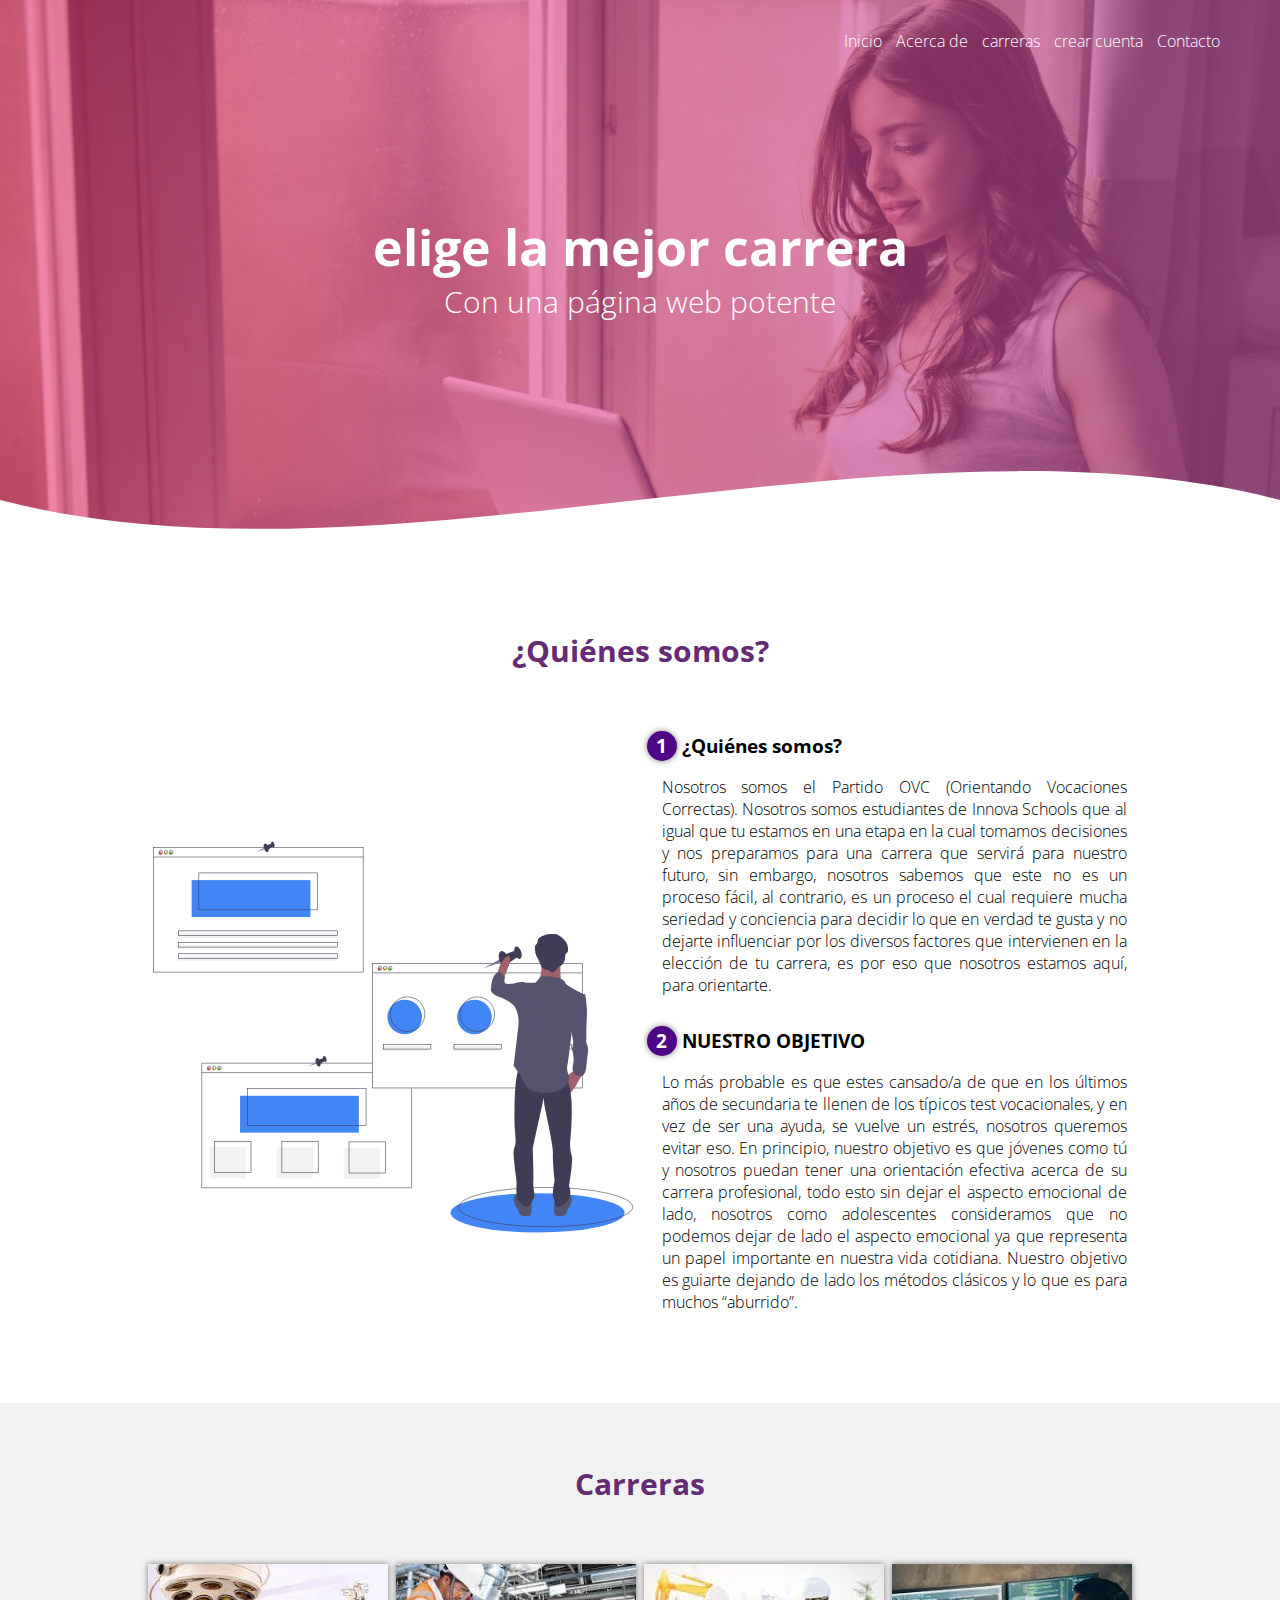
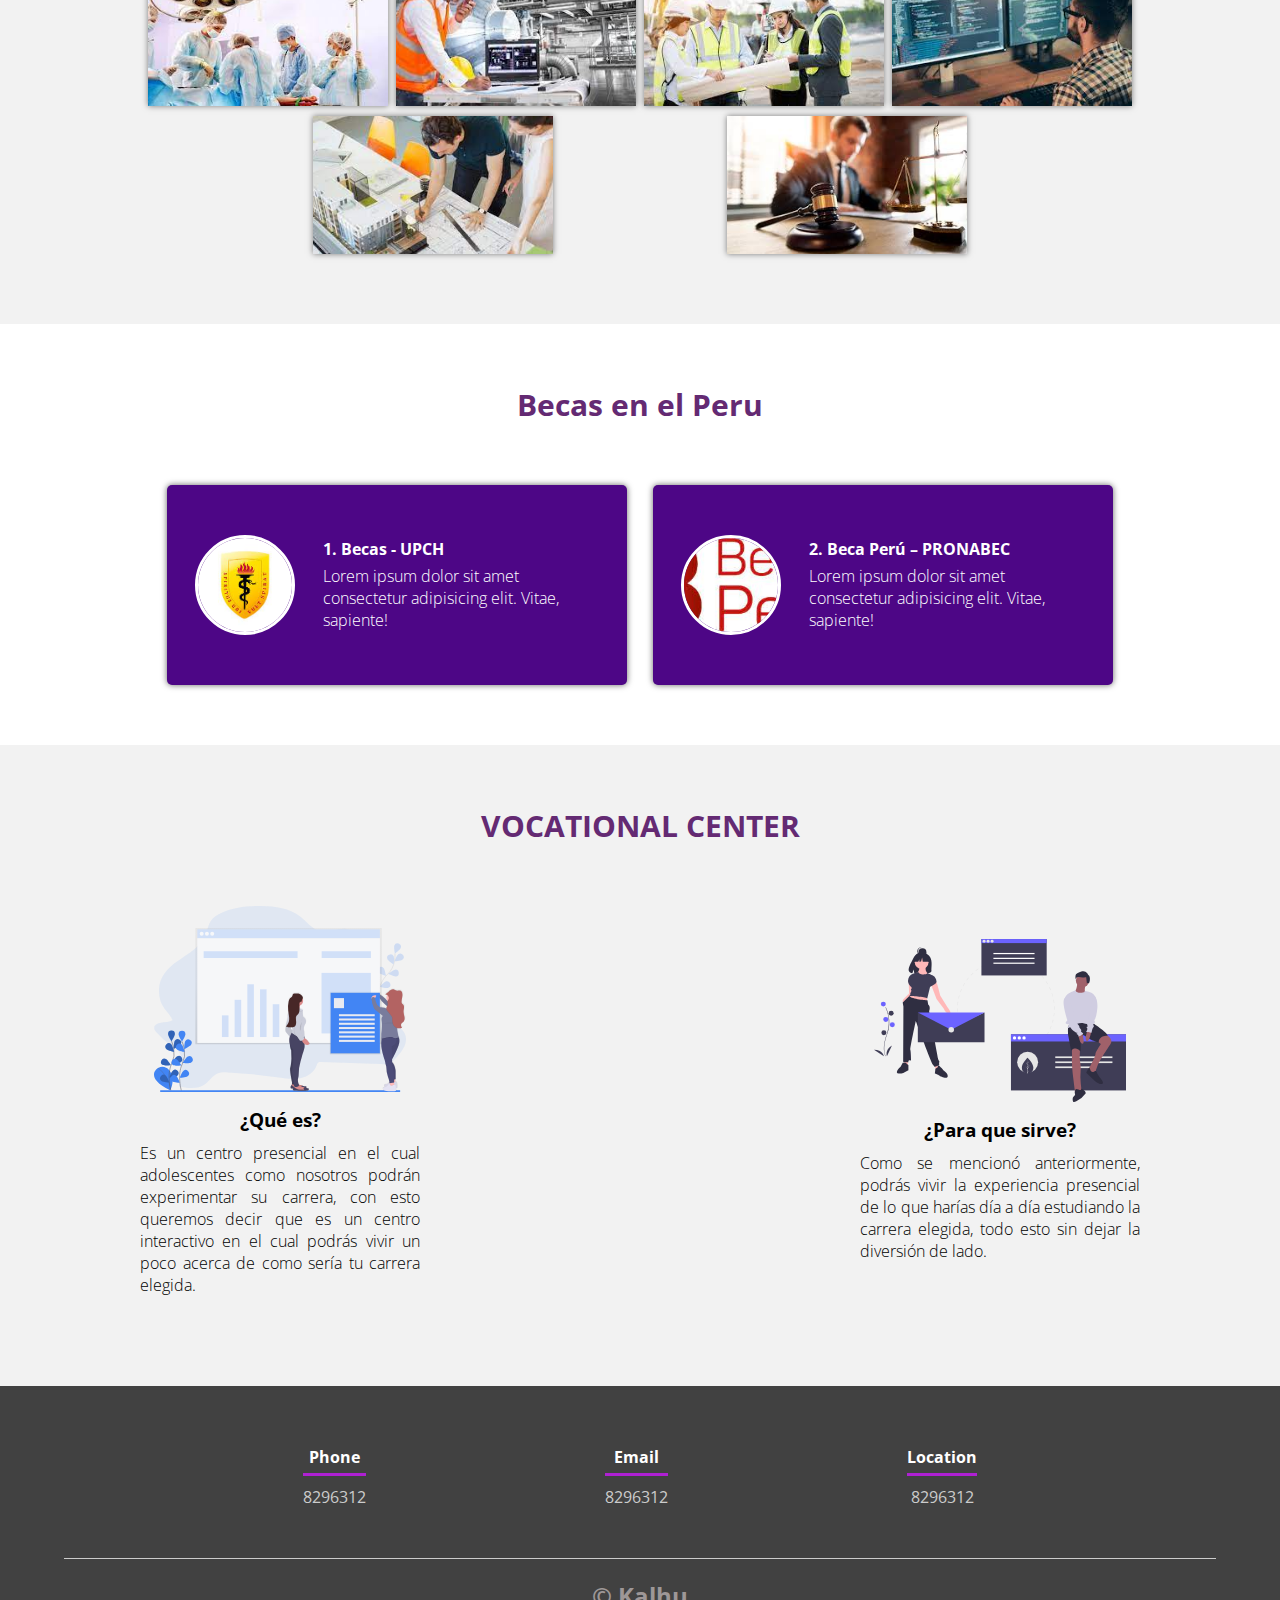
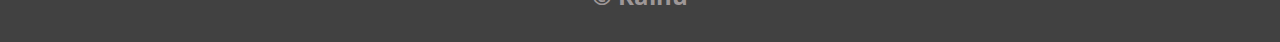
<file: index.html>
<!DOCTYPE html>
<html lang="es">

<head>
    <meta charset="UTF-8">
    <meta name="viewport" content="width=device-width, initial-scale=1.0">
    <meta http-equiv="X-UA-Compatible" content="ie=edge">
    <title>go teenagers</title>
    <link rel="shortcut icon" href="img/alexcgdesign.png" type="image/x-icon">
    <link rel="stylesheet" href="css/estilos.css">
    <link href="https://fonts.googleapis.com/css?family=Open+Sans:300,400,700,800&display=swap" rel="stylesheet"> 
</head>

<body>
    <header>
        <nav>
            <a href="index.html">Inicio</a>
            <a href="acerca de index.html">Acerca de</a>
            <a href="#">carreras</a>
            <a href="crear cuenta index.html">crear cuenta</a>
            <a href="#">Contacto</a>
        </nav>
        <section class="textos-header">
            <h1>elige la mejor carrera</h1>
            <h2>Con una página web potente</h2>
        </section>
        <div class="wave" style="height: 150px; overflow: hidden;"><svg viewBox="0 0 500 150" preserveAspectRatio="none"
                style="height: 100%; width: 100%;">
                <path d="M0.00,49.98 C150.00,150.00 349.20,-50.00 500.00,49.98 L500.00,150.00 L0.00,150.00 Z"
                    style="stroke: none; fill: #fff;"></path>
            </svg></div>
    </header>
    <main>
        <section class="contenedor sobre-nosotros">
            <h2 class="titulo">¿Quiénes somos? </h2>
            <div class="contenedor-sobre-nosotros">
                <img src="img/ilustracion2.svg" alt="" class="imagen-about-us">
                <div class="contenido-textos">
                    <h3><span>1</span>¿Quiénes somos? </h3>
                    <p>Nosotros somos el Partido OVC (Orientando Vocaciones Correctas). 
                        Nosotros somos estudiantes de Innova Schools que al igual que tu estamos en una etapa en la cual tomamos decisiones y nos preparamos para una carrera que servirá para nuestro futuro, 
                        sin embargo, nosotros sabemos que este no es un proceso fácil, al contrario, es un proceso el cual requiere mucha seriedad y conciencia para decidir lo que en verdad te gusta y no dejarte influenciar por los diversos factores que intervienen en la elección de tu carrera,
                         es por eso que nosotros estamos aquí, para orientarte. </p>
                    <h3><span>2</span>NUESTRO OBJETIVO</h3>
                    <p>Lo más probable es que estes cansado/a de que en los últimos años de secundaria te llenen de los típicos test vocacionales, y en vez de ser una ayuda, se vuelve un estrés, nosotros queremos evitar eso. En principio, nuestro objetivo es que jóvenes como tú y nosotros puedan tener una orientación efectiva acerca de su carrera profesional, todo esto sin dejar el aspecto emocional de lado, nosotros como adolescentes consideramos que no podemos dejar de lado el aspecto emocional ya que representa un papel importante en nuestra vida cotidiana. Nuestro objetivo es guiarte dejando de lado los métodos clásicos y lo que es para muchos “aburrido”.</p>
                    
                </div>
            </div>
        </section>
        <section class="portafolio">
            <div class="contenedor">
                <h2 class="titulo">Carreras</h2>
                <div class="galeria-port">
                    <div class="imagen-port">
                        <img src="img/medicina.jpg" alt="">
                        <div class="hover-galeria">
                            <img src="img/icono1.png"alt="">
                            <p>Medicina</p>
                        </div>
                        
                    </div>
                    <div class="imagen-port">
                        <img src="img/ing industrial.jpg" alt="">
                        <div class="hover-galeria">
                            <img src="img/icono1.png" alt="">
                            <p>Ingenieria industrial</p>
                        </div>
                    </div>
                    <div class="imagen-port">
                        <img src="img/ing civil.jpg" alt="">
                        <div class="hover-galeria">
                            <img src="img/icono1.png" alt="">
                            <p>Ingenieria civil</p>
                        </div>
                    </div>
                    <div class="imagen-port">
                        <img src="img/ing de sistemas.jpg" alt="">
                        <div class="hover-galeria">
                            <img src="img/icono1.png" alt="">
                            <p>Ingenieria de sistemas</p>
                        </div>
                    </div>
                    <div class="imagen-port">
                        <img src="img/arquitectura.jpg" alt="">
                        <div class="hover-galeria">
                            <img src="img/icono1.png" alt="">
                            <p>Arquitectura</p>
                        </div>
                    </div>
                    <div class="imagen-port">
                        <img src="img/derecho.jpg" alt="">
                        <div class="hover-galeria">
                            <img src="img/icono1.png" alt="">
                            <p>Derecho</p>
                        </div>
                    </div>
                    
                    </div>
                    
                    </div>
                </div>
            </div>
        </section>
        <section class="clientes contenedor">
            <h2 class="titulo">Becas en el Peru</h2>
            <div class="cards">
                <div class="card">
                    <img src="img/BECA 1.jpg" alt="">
                    <div class="contenido-texto-card">
                        <h4>1.	Becas - UPCH</h4>
                        <p>Lorem ipsum dolor sit amet consectetur adipisicing elit. Vitae, sapiente!</p>
                    </div>
                </div>
                <div class="card">
                    <img src="img/BECA 2.jpg" alt="">
                    <div class="contenido-texto-card">
                        <h4>2.	Beca Perú – PRONABEC</h4>
                        <p>Lorem ipsum dolor sit amet consectetur adipisicing elit. Vitae, sapiente!</p>
                    </div>
                </div>
            </div>
        </section>
        <section class="about-services">
            <div class="contenedor">
                <h2 class="titulo">VOCATIONAL CENTER</h2>
                <div class="servicio-cont">
                    <div class="servicio-ind">
                        <img src="img/ilustracion1.svg" alt="">
                        <h3>¿Qué es?</h3>
                        <p>Es un centro presencial en el cual adolescentes como nosotros podrán experimentar su carrera, con esto queremos decir que es un centro interactivo en el cual podrás vivir un poco acerca de como sería tu carrera elegida.</p>
                    </div>
                    <div class="servicio-ind">
                        <img src="img/ilustracion4.svg" alt="">
                        <h3>¿Para que sirve?</h3>
                        <p>Como se mencionó anteriormente, podrás vivir la experiencia presencial de lo que harías día a día estudiando la carrera elegida, todo esto sin dejar la diversión de lado.</p>
                    </div>
                </div>
            </div>
        </section>
    </main>
    <footer>
        <div class="contenedor-footer">
            <div class="content-foo">
                <h4>Phone</h4>
                <p>8296312</p>
            </div>
            <div class="content-foo">
                <h4>Email</h4>
                <p>8296312</p>
            </div>
            <div class="content-foo">
                <h4>Location</h4>
                <p>8296312</p>
            </div>
        </div>
        <h2 class="titulo-final">&copy; Kalhu</h2>
    </footer>
</body>

</html>
</file>
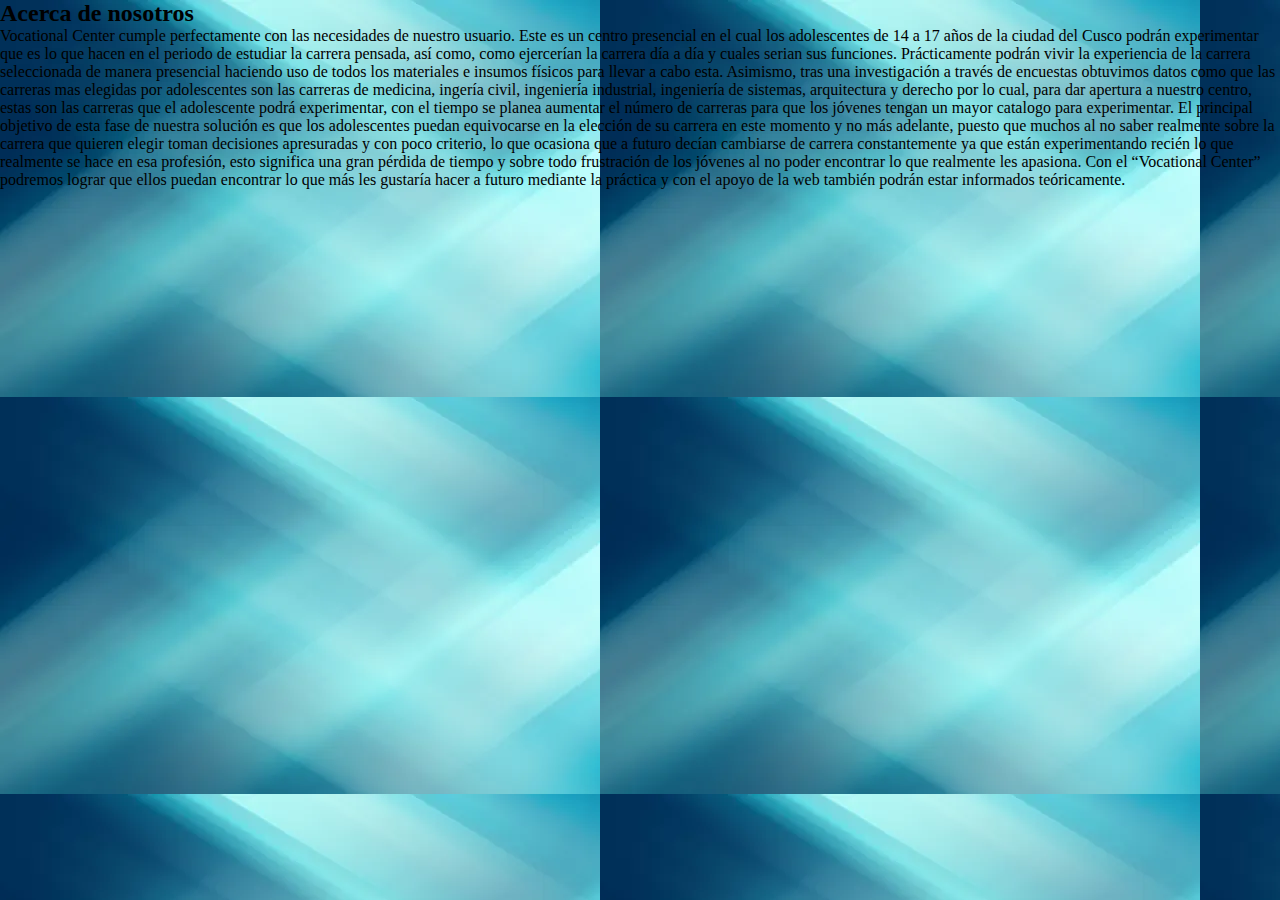
<file: acerca de index.html>
<!DOCTYPE html>
<html lang="es">
<head>
    <meta charset="UTF-8">
    <meta http-equiv="X-UA-Compatible" content="IE=edge">
    <meta name="viewport" content="width=device-width, initial-scale=1.0">
    <title>Document</title>
    <link rel="stylesheet" href="/css/acerca de estilos.css">
</head>
<body>
    <main>
        <section class="contenedor Acerca de nosotros">
            <h2 class="titulo">Acerca de nosotros </h2>
            <div class="contenedor-Acerca de nosotros">
                <p>Vocational Center cumple perfectamente con las necesidades de nuestro usuario. Este es un centro presencial en el cual los adolescentes de 14 a 17 años de la ciudad del Cusco podrán experimentar que es lo que hacen en el periodo de estudiar la carrera pensada, así como, como ejercerían la carrera día a día y cuales serian sus funciones. Prácticamente podrán vivir la experiencia de la carrera seleccionada de manera presencial haciendo uso de todos los materiales e insumos físicos para llevar a cabo esta. Asimismo, tras una investigación a través de encuestas obtuvimos datos como que las carreras mas elegidas por adolescentes son las carreras de medicina, ingería civil, ingeniería industrial, ingeniería de sistemas, arquitectura y derecho por lo cual, para dar apertura a nuestro centro, estas son las carreras que el adolescente podrá experimentar, con el tiempo se planea aumentar el número de carreras para que los jóvenes tengan un mayor catalogo para experimentar.
                    El principal objetivo de esta fase de nuestra solución es que los adolescentes puedan equivocarse en la elección de su carrera en este momento y no más adelante, puesto que muchos al no saber realmente sobre la carrera que quieren elegir toman decisiones apresuradas y con poco criterio, lo que ocasiona que a futuro decían cambiarse de carrera constantemente ya que están experimentando recién lo que realmente se hace en esa profesión, esto significa una gran pérdida de tiempo y sobre todo frustración de los jóvenes al no poder encontrar lo que realmente les apasiona. Con el “Vocational Center” podremos lograr que ellos puedan encontrar lo que más les gustaría hacer a futuro mediante la práctica y con el apoyo de la web también podrán estar informados teóricamente.</p>
    
</body>
</html>
</file>
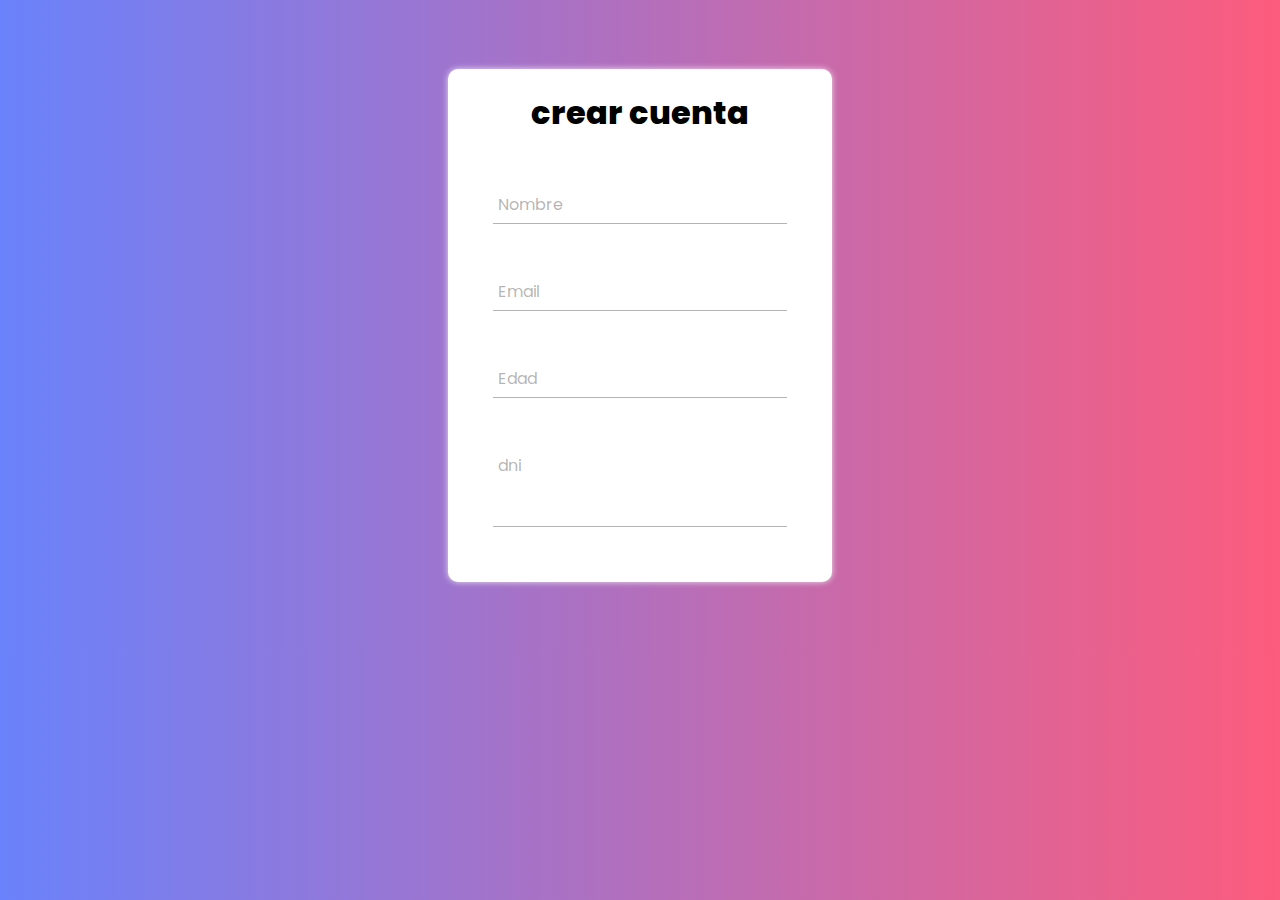
<file: crear cuenta index.html>
<!DOCTYPE html>
<html lang="es">
<head>
    <meta charset="UTF-8">
    <meta name="viewport" content="width=device-width, initial-scale=1.0">
    <meta http-equiv="X-UA-Compatible" content="ie=edge">
    <title>Formulario</title>
    <link rel="stylesheet" href="css/crear cuenta estilos.css">
    <link href="https://fonts.googleapis.com/css?family=Poppins:400,800,900" rel="stylesheet">
</head>
<body>

    <form action="">
        <div class="form">
            <h1>crear cuenta</h1>
            <div class="grupo">
                <input type="text" name="" id="" required><span class="barra"></span>
                <label>Nombre</label>
            </div>
            <div class="grupo">
                <input type="email" name="" id="" required><span class="barra"></span>
                <label>Email</label>
            </div>
            <div class="grupo">
                <input type="number" name="" id="" required><span class="barra"></span>
                <label>Edad</label>
            </div>
            <div class="grupo">
                <textarea name="" id="" rows="3" required></textarea><span class="barra"></span>
                <label>dni</label>
            </div>
        </div>
    </form>
</body>
</html>
</file>
<file: css/estilos.css>
* {
    margin: 0;
    padding: 0;
    box-sizing: border-box;
}

body {
    font-family: 'open sans';
}

.contenedor {
    padding: 60px 0;
    width: 90%;
    max-width: 1000px;
    margin: auto;
    overflow: hidden;
}

.titulo {
    color: #642a73;
    font-size: 30px;
    text-align: center;
    margin-bottom: 60px;
}

/* Header */

header {
    width: 100%;
    height: 600px;
    background: #bc4e9c;
    /* fallback for old browsers */
    background: -webkit-linear-gradient(to right, hsla(340, 95%, 50%, 0.459), hsla(317, 45%, 52%, 0.664)), url(../img/portada.jpg);
    /* Chrome 10-25, Safari 5.1-6 */
    background: linear-gradient(to right, hsla(340, 95%, 50%, 0.459), hsla(317, 45%, 52%, 0.664)), url(../img/portada.jpg);
    /* W3C, IE 10+/ Edge, Firefox 16+, Chrome 26+, Opera 12+, Safari 7+ */
    background-size: cover;
    background-attachment: fixed;
    position: relative;
}

nav{
    text-align: right;
    padding: 30px 50px 0 0;
}

nav > a{
    color:#fff;
    font-weight: 300;
    text-decoration: none;
    margin-right: 10px;
}

nav > a:hover{
    text-decoration: underline;
}

header .textos-header{
    display: flex;
    height: 430px;
    width: 100%;
    align-items: center;
    justify-content: center;
    flex-direction: column;
    text-align: center;
}

.textos-header h1{
    font-size: 50px;
    color:#fff;
}

.textos-header h2{
    font-size: 30px;
    font-weight: 300;
    color:#fff;
}

.wave{
    position: absolute;
    bottom: 0;
    width: 100%;
}

/* About us */

main .sobre-nosotros{
    padding: 30px 0 60px 0;
}
.contenedor-sobre-nosotros{
    display: flex;
    justify-content: space-evenly;
}

.imagen-about-us{
    width: 48%;
}

.sobre-nosotros .contenido-textos{
    width: 48%;
}

.contenido-textos h3{
    margin-bottom: 15px;
}

.contenido-textos h3 span{
    background: #4d0686;
    color: #fff;
    border-radius: 50%;
    display: inline-block;
    text-align: center;
    width: 30px;
    height: 30px;
    padding: 2px;
    box-shadow: 0 0 6px 0 rgba(0, 0, 0, .5);
    margin-right: 5px;
}

.contenido-textos p{
    padding: 0px 0px 30px 15px;
    font-weight: 300;
    text-align: justify;
}

/* Galeria */


.portafolio{
    background: #f2f2f2;
}

.galeria-port{
    display: flex;
    justify-content: space-evenly;
    flex-wrap: wrap;
}

.imagen-port{
    width: 24%;
    margin-bottom: 10px;
    overflow: hidden;
    position: relative;
    cursor: pointer;
    box-shadow: 0 0 6px 0 rgba(0, 0, 0, .5);
}

.imagen-port > img{
    width: 100%;
    height: 100%;
    object-fit: cover;
    display: block;
}

.hover-galeria{
    position: absolute;
    width: 100%;
    height: 100%;
    top: 0;
    transform: scale(0);
    background: hsla(273,91%,27%, 0.7);
    transition: transform .5s;
    display: flex;
    justify-content: center;
    align-items: center;
    flex-direction: column;
}

.hover-galeria img{
    width: 50px;
}

.hover-galeria p{
    color: #fff;
}

.imagen-port:hover .hover-galeria{
    transform: scale(1);
}

/* Clients */

.cards{
    display: flex;
    justify-content: space-evenly;
}

.cards .card{
    background: #4d0686;
    display: flex;
    width: 46%;
    height: 200px;
    align-items: center;
    justify-content: space-evenly;
    border-radius: 5px;
    box-shadow: 0 0 6px 0 rgba(0, 0, 0, 0.6);
}

.cards .card img{
    width: 100px;
    height: 100px;
    object-fit: cover;
    border: 3px solid #fff;
    border-radius: 50%;
    display: block;
}

.cards .card > .contenido-texto-card{
    width: 60%;
    color: #fff;
}

.cards .card > .contenido-texto-card p{
    font-weight: 300;
    padding-top: 5px;
}

/*  Our team */

.about-services{
    background: #f2f2f2;
    padding-bottom: 30px;
}


.servicio-cont{
    display:flex;
    justify-content: space-between;
    align-items: center;
}

.servicio-ind{
    width: 28%;
    text-align: center;
}

.servicio-ind img{
    width: 90%;
}

.servicio-ind h3{
    margin: 10px 0;
}

.servicio-ind p{
    font-weight: 300;
    text-align: justify;
}

/* footer */

footer{
    background: #414141;
    padding: 60px 0 30px 0;
    margin: auto;
    overflow: hidden;
}

.contenedor-footer{
    display: flex;
    width: 90%;
    justify-content: space-evenly;
    margin: auto;
    padding-bottom: 50px;
    border-bottom: 1px solid #ccc;
}

.content-foo{
    text-align: center;
}

.content-foo h4{
    color: #fff;
    border-bottom: 3px solid #af20d3;
    padding-bottom: 5px;
    margin-bottom: 10px;
}

.content-foo p{
    color: #ccc;
}

.titulo-final{
    text-align: center;
    font-size: 24px;
    margin: 20px 0 0 0;
    color: #9e9797;
}

@media screen and (max-width:900px){
    header{
        background-position: center;
    }

    .contenedor-sobre-nosotros{
        flex-direction: column;
        justify-content: center;
        align-items: center;
    }

    .sobre-nosotros .contenido-textos{
        width: 90%;
    }

    .imagen-about-us{
        width: 90%;
    }

    /* Galeria */

    .imagen-port{
        width: 44%;
    }

    /* Clientes */

    .cards{
        flex-direction: column;
        justify-content: center;
        align-items: center;
    }

    .cards .card{
        width: 90%;
    }

    .cards .card:first-child{
        margin-bottom: 30px;
    }

    /* servicios */

    .servicio-cont{
        justify-content: center;
        flex-direction: column;
    }

    .servicio-ind{
        width: 100%;
        text-align: center;
    }

    .servicio-ind:nth-child(1), .servicio-ind:nth-child(2){
        margin-bottom: 60px;
    }

    .servicio-ind img{
        width: 90%;
    }
}

@media screen and (max-width:500px){
    nav{
        text-align: center;
        padding: 30px 0 0 0;
    }

    nav > a{
        margin-right: 5px;
    }

    .textos-header h1{
        font-size: 35px;
    }

    .textos-header h2{
        font-size: 20px;
    }

    /* ABOUT US */

    .imagen-about-us{
        margin-bottom: 60px;
        width: 99%;
    }

    .sobre-nosotros .contenido-textos{
        width: 95%;
    }

    /* Galeria */

    .imagen-port{
        width: 95%;
    }

    /* Clients */

    .cards .card{
        height: 450px;
        display: flex;
        flex-direction: column;
        align-items: center;
    }

    .cards .card img{
        width: 90px;
        height: 90px;
    }

    /* Footer */

    .contenedor-footer{
        flex-direction: column;
        border: none;
    }

    .content-foo{
        margin-bottom: 20px;
        text-align: center;
    }

    .content-foo h4{
        border: none;
    }

    .content-foo p{
        color: #ccc;
        border-bottom: 1px solid #f2f2f2;
        padding-bottom: 20px;
    }

    .titulo-final{
        font-size: 20px;
    }
}
</file>
<file: css/acerca de estilos.css>
* {
    margin: 0;
    padding: 0;
    box-sizing: border-box;
  }
  
  body {
    background-image: url('/img/depositphotos_30328185-stock-photo-abstract-blue-background-business-card.jpg');
  }
  
  .form-register {
    width: 400px;
    background: #24303c;
    padding: 30px;
    margin: auto;
    margin-top: 100px;
    border-radius: 4px;
    font-family: 'calibri';
    color: white;
    box-shadow: 7px 13px 37px #000;
  }
  
  .form-register h4 {
    font-size: 22px;
    margin-bottom: 20px;
  }
  
  .controls {
    width: 100%;
    background: #24303c;
    padding: 10px;
    border-radius: 4px;
    margin-bottom: 16px;
    border: 1px solid #1f53c5;
    font-family: 'calibri';
    font-size: 18px;
    color: white;
  }
  
  .form-register p {
    height: 40px;
    text-align: center;
    font-size: 18px;
    line-height: 40px;
  }
  
  .form-register a {
    color: white;
    text-decoration: none;
  }
  
  .form-register a:hover {
    color: white;
    text-decoration: underline;
  }
  
  .form-register .botons {
    width: 100%;
    background: #1f53c5;
    border: none;
    padding: 12px;
    color: white;
    margin: 16px 0;
    font-size: 16px;
  }
</file>
<file: css/crear cuenta estilos.css>
:root{
    --colorTextos: #49454567;
}

*,
::before,
::after {
    margin: 0;
    padding: 0;
    box-sizing: border-box;
}

body {
    background: #FC5C7D;
    /* fallback for old browsers */
    background: -webkit-linear-gradient(to right, #6A82FB, #FC5C7D);
    /* Chrome 10-25, Safari 5.1-6 */
    background: linear-gradient(to right, #6A82FB, #FC5C7D);
    /* W3C, IE 10+/ Edge, Firefox 16+, Chrome 26+, Opera 12+, Safari 7+ */
    font-family: 'Poppins', sans-serif;
    width: 100%;
    height:650px;
    display: flex;
    justify-content: center;
    align-items: center;
}

h1{
    text-align: center;
    margin: 10px 0;
    font-weight: 800;
}

form{
    background: #fff;
    width: 30%;
    padding: 10px 0;
    border-radius: 10px;
    box-shadow: 0 0 6px 0 rgba(255, 255, 255, 0.8);
}

.form{
    width: 100%;
    margin: auto;
}

form .grupo{
    position: relative;
    margin: 45px;
}

input, textarea{
    background: none;
    color:#c6c6c6;
    font-size: 18px;
    padding: 10px 10px 10px 5px;
    display: block;
    width: 100%;
    border:none;
    border-bottom: 1px solid var(--colorTextos);
    resize: none;
}

input:focus,textarea:focus{
    outline: none;
    color: rgb(94,93,93);
}

input:focus~label, 
input:valid~label, 
textarea:focus~label, textarea:valid~label{
    position: absolute;
    top: -14px;
    font-size: 12px;
    color: #2196F3;
}

label{
    color: var(--colorTextos);
    font-size: 16px;
    position: absolute;
    left: 5px;
    top:10px;
    transition: 0.5s ease all;
    pointer-events: none;
}


input:focus~.barra::before, textarea:focus~.barra::before{
    width: 100%;
}
.barra{
    position: relative;
    display: block;
    width: 100%;
}
.barra::before{
    content: '';
    height: 2px;
    width: 0%;
    bottom: 0;
    position: absolute;
    background: linear-gradient(to right, #6A82FB, #FC5C7D);
    transition: 0.3s ease all;
    left: 0%;
}
button{
    background: #FC5C7D;
    /* fallback for old browsers */
    background: -webkit-linear-gradient(to right, #6A82FB, #FC5C7D);
    /* Chrome 10-25, Safari 5.1-6 */
    background: linear-gradient(to right, #6A82FB, #FC5C7D);
    /* W3C, IE 10+/ Edge, Firefox 16+, Chrome 26+, Opera 12+, Safari 7+ */
    display: block;
    width: 100px;
    height: 40px;
    border:none;
    color:#fff; 
    border-radius: 4px;
    font-size: 16px;
    margin: 10px auto;
    cursor: pointer;
}

@media screen and (max-width:1100px){
    form{
        width: 50%;
    }
}

@media screen and (max-width:600px){
    form{
        width: 60%;
    }
}

@media screen and (max-width:450px){
    form{
        width: 80%;
    }
}

@media screen and (max-width:300px){
    form{
        width: 90%;
    }
}
</file>
